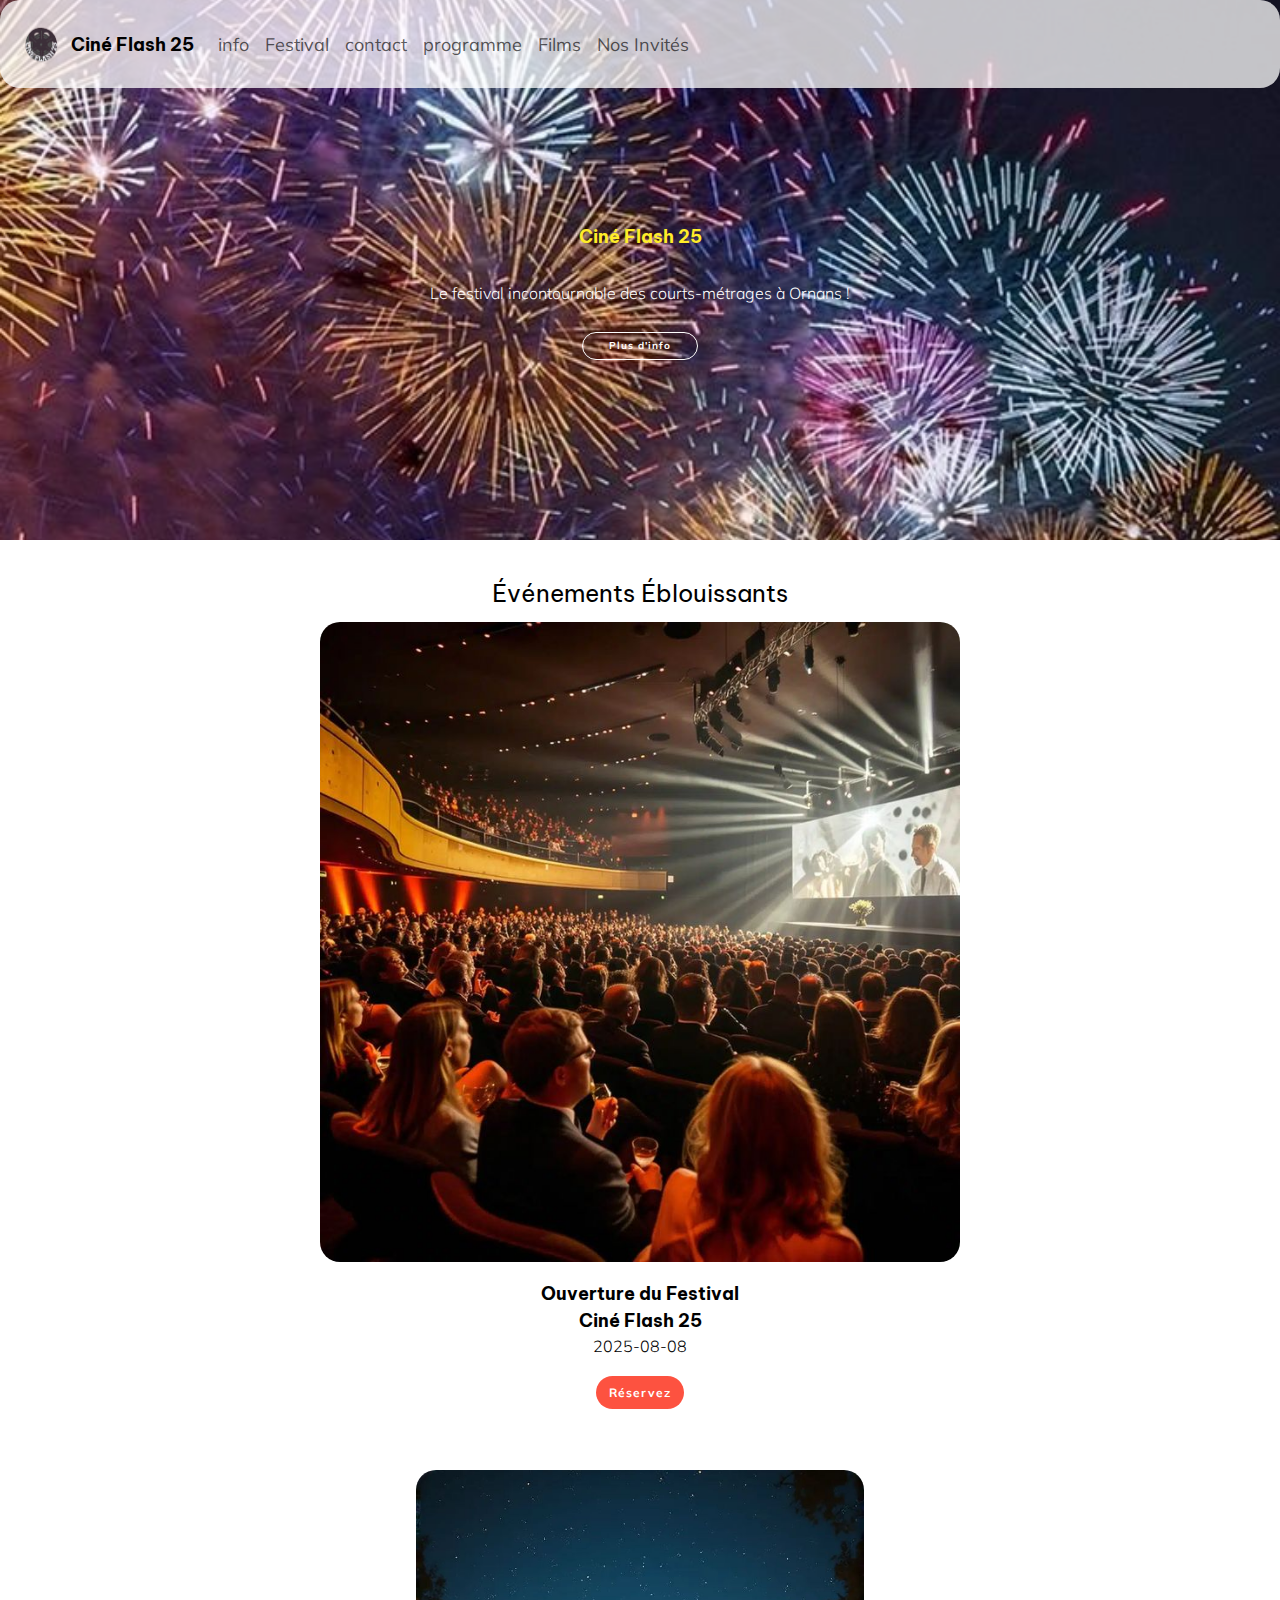
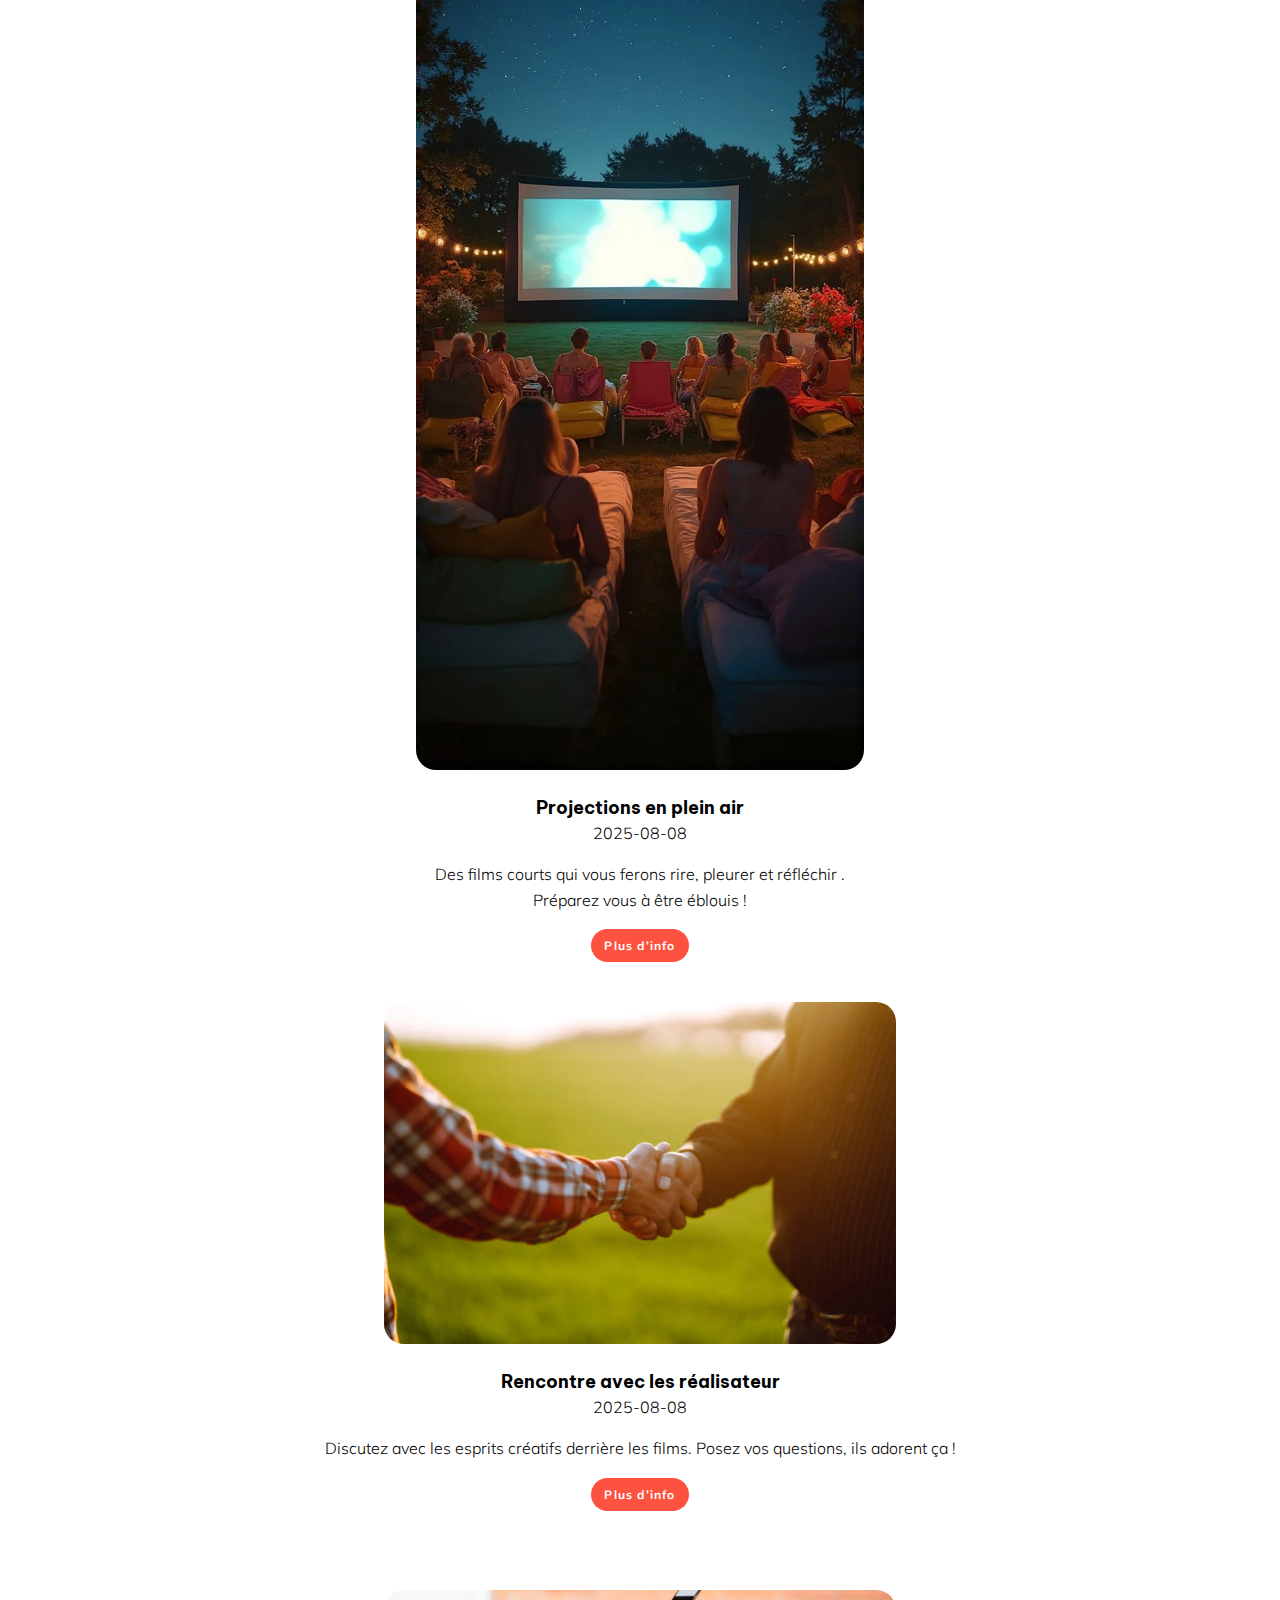
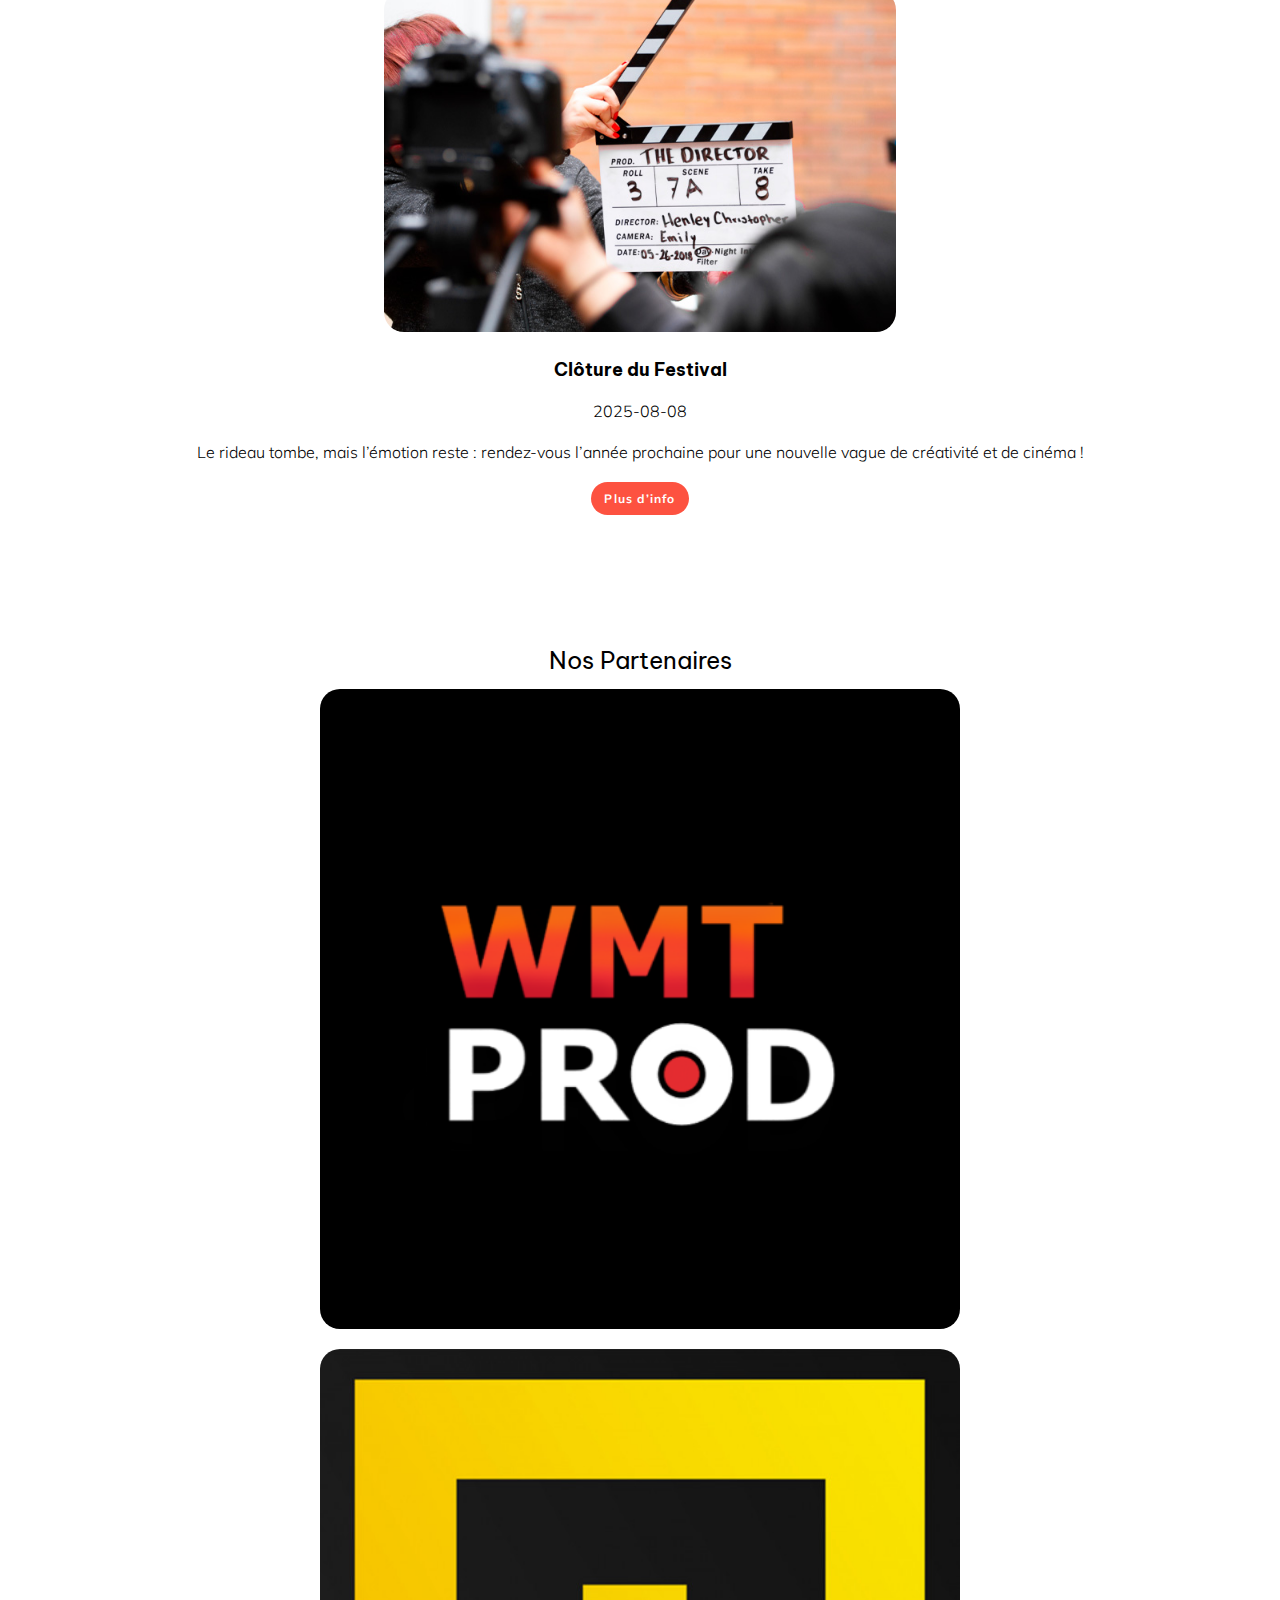
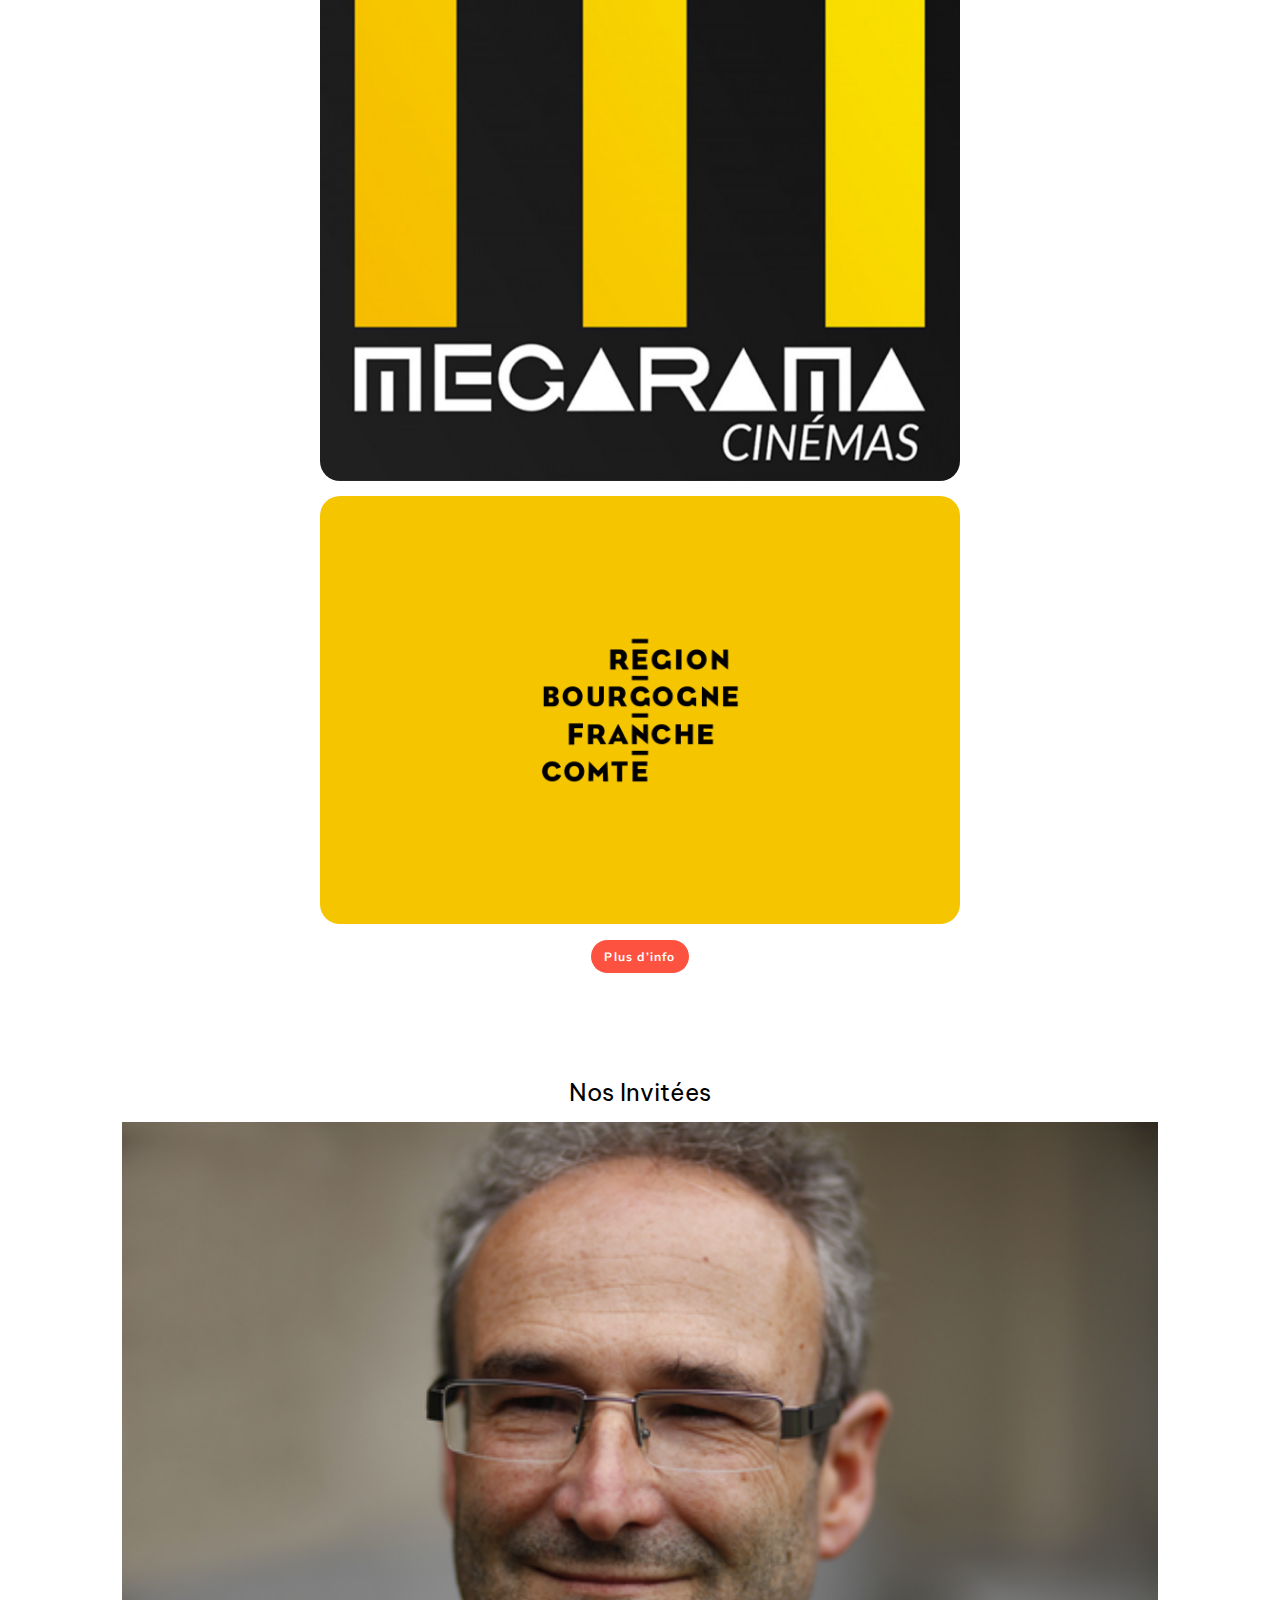
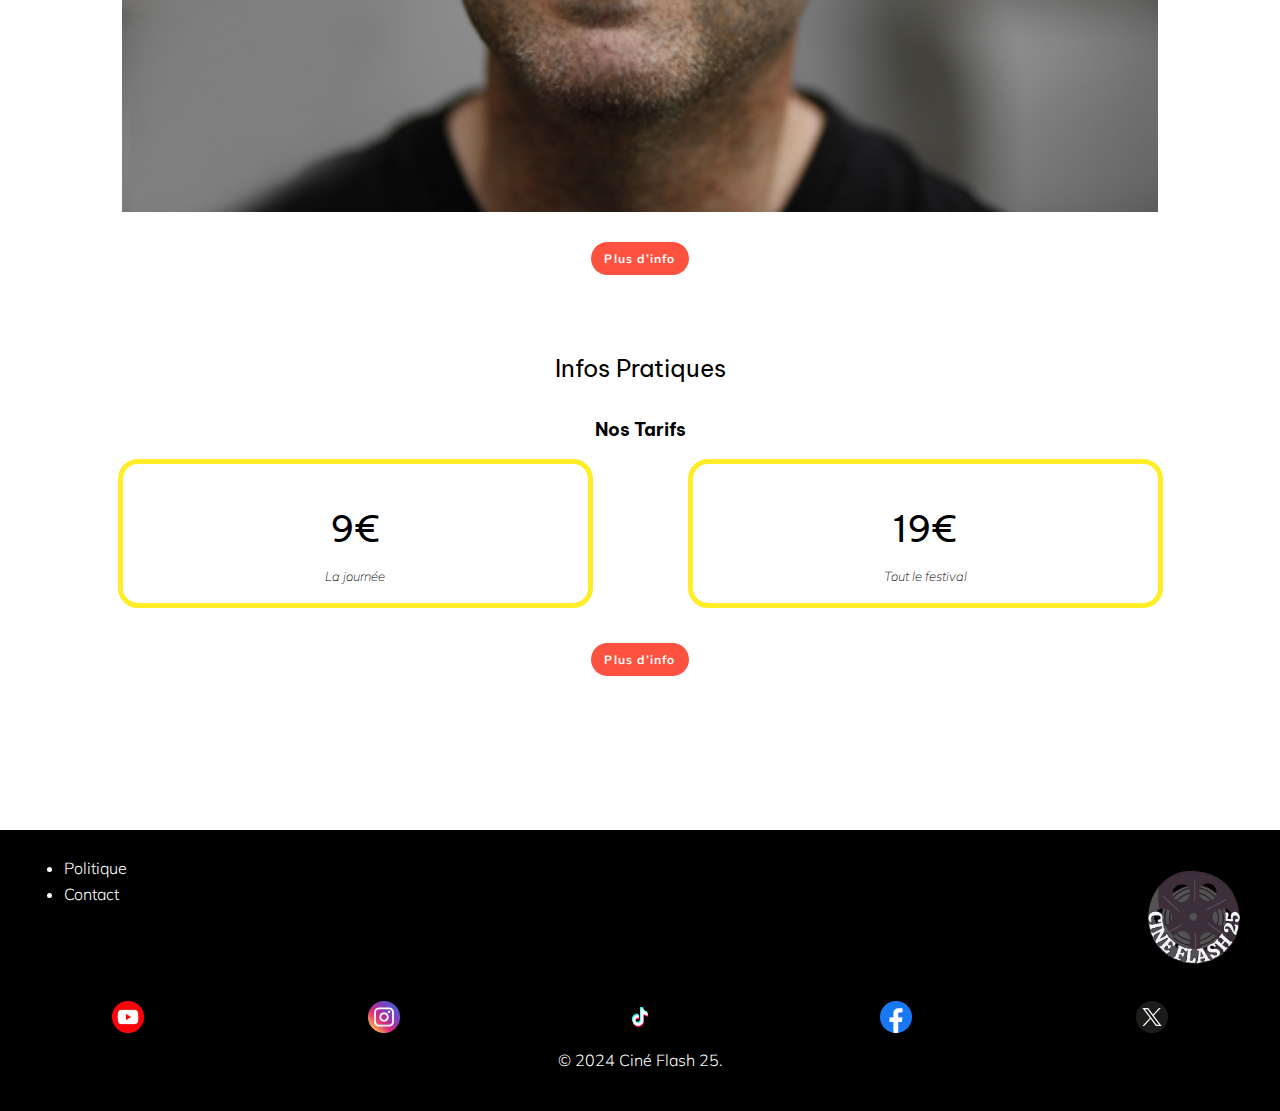
<file: index.html>
<!DOCTYPE html><html data-bs-theme="light" lang="en"><head><meta charset="utf-8"><meta name="viewport" content="width=device-width, initial-scale=1.0, shrink-to-fit=no"><title>anot</title><link rel="stylesheet" href="src/css/bootstrap.min.css"><link rel="stylesheet" href="https://fonts.googleapis.com/css?family=Be+Vietnam+Pro&amp;display=swap"><link rel="stylesheet" href="https://fonts.googleapis.com/css?family=Mulish&amp;display=swap"><link rel="stylesheet" href="src/css/styles.min.css"></head><body><header class="main-header"><nav class="navbar navbar-expand-md" style="position: sticky;"><div class="container-fluid"><a class="navbar-brand" href="/" style="display: flex;"><img class="navbar-Image me-0" src="assets/img/logo.png"><p class="navbar-title pb-0" style="margin-top: 18px;">Ciné Flash 25</p></a><button data-bs-toggle="collapse" class="navbar-toggler" data-bs-target="#navcol-1"><span class="visually-hidden">Toggle navigation</span><span class="navbar-toggler-icon"></span></button><div class="collapse navbar-collapse" id="navcol-1"><ul class="navbar-nav"><li class="nav-item"><a class="nav-link" href="Info.html">info</a></li><li class="nav-item"><a class="nav-link" href="Festival.html">Festival</a></li><li class="nav-item"><a class="nav-link" href="Contact.html">contact</a></li><li class="nav-item"><a class="nav-link" href="#">programme</a></li><li class="nav-item"><a class="nav-link" href="#">Films</a></li><li class="nav-item"><a class="nav-link" href="#">Nos Invités</a></li></ul></div></div></nav><p class="text-center navbar-text-main">Ciné Flash 25</p><p class="text-center navbar-sub-text-main"><br>Le festival incontournable des courts-métrages à Ornans !<br><br></p><div class="d-flex justify-content-center button-container-header-main"><button class="btn header-button" type="button" href = "Festival.html" >Plus d'info</button></div></header><main><div class="container text-center flex-column" id="container-1"><p id="text-1">Événements Éblouissants</p><img id="Image-1" src="assets/img/eec41e46415ce62d7fcb957b3d4f86be.jpg"><p id="text-2">Ouverture du Festival <br>Ciné Flash 25</p><p class="date">2025-08-08</p><button class="btn bouton-main" type="button">Réservez</button></div><div class="container text-center flex-column" id="container-2"><img id="Image-2" src="assets/img/438e63cf7b7380331e9f229d8ba511cf.jpg" width="170" height="341"><p id="text-3">Projections en plein air</p><p class="date">2025-08-08</p><p id="text-5">Des films courts qui vous ferons rire, pleurer et réfléchir .<br>Préparez vous à être éblouis !</p><button class="btn bouton-main" type="button">Plus d’info</button></div><div class="container text-center flex-column" id="container-3"><img id="Image-3" src="assets/img/056f4636636e2956e9f8fbf45ddb2954.jpg"><p id="text-4">Rencontre avec les réalisateur</p><p class="date">2025-08-08</p><p id="text-6">Discutez avec les esprits créatifs derrière les films. Posez vos questions, ils adorent ça !</p><button class="btn bouton-main" type="button">Plus d’info</button></div><div class="container text-center flex-column" id="container-4"><img id="Image-4" src="assets/img/054a188ad2875c3e78ca821d5c6fabf9.jpg"><p id="text-7">Clôture du Festival</p><p class="date">2025-08-08</p><p id="text-8">Le rideau tombe, mais l’émotion reste : rendez-vous l’année prochaine pour une nouvelle vague de créativité et de cinéma !</p><button class="btn bouton-main" type="button">Plus d’info</button></div><div class="container text-center flex-column" id="container-5"><p id="text-9">Nos Partenaires</p><img class="partenair-image" src="assets/img/c29124702f801218f0039b0649ef9ecf.png"><img id="partenaire-2" class="partenair-image" src="assets/img/210dffddb0c92ded9cc0291ac5707fe0.jpg"><img class="partenair-image" src="assets/img/7886c2c65dbae0ab57109e2643a3f02f.png"></div><div class="container text-center mt-3"><button class="btn bouton-main" type="button">Plus d’info</button></div><div class="container text-center flex-column" id="container-6"><p id="text-10">Nos Invitées</p><div class="carousel slide carousel-fade" data-bs-ride="carousel"><div class="carousel-inner"><div class="carousel-item active"><img class="w-100 d-block" src="assets/img/fca167f3beecdda071e73f003302f266.png" alt="Slide Image"></div><div class="carousel-item"><img class="w-100 d-block" src="assets/img/picture.jpeg" alt="Slide Image"></div><div class="carousel-item"><img class="w-100 d-block" src="assets/img/omarsy.jpg" alt="Slide Image"></div></div></div><button class="btn bouton-main" type="button">Plus d’info</button></div><div class="container text-center flex-column" id="container-7"><p id="text-11">Infos Pratiques</p><p id="text-12">Nos Tarifs</p><div class="justify-content-around row"><div class="cadre-prix col-5"><p class="text-prix">9€</p><p class="text-prix-info">La journée</p></div><div class="cadre-prix col-5"><p class="text-prix">19€</p><p class="text-prix-info">Tout le festival</p></div></div><button class="btn bouton-main button-prix" type="button">Plus d’info</button></div></main><footer><div class="d-flex justify-content-between"><ul class="footer-list"><li>Politique</li><li>Contact</li></ul><img class="footer-image" src="assets/img/logo.png"></div><div class="d-flex justify-content-around"><img src="assets/img/Group.png"><img src="assets/img/Group%20(1).png"><img src="assets/img/Group%20(2).png"><img src="assets/img/Group%20(3).png"><img src="assets/img/Group%20(4).png"></div><div class="text-center bottom-footer"><p>© 2024 Ciné Flash 25.</p></div></footer><script src="src/js/jquery.min.js"></script><script src="src/js/bootstrap.min.js"></script><script src="src/js/script.min.js"></script></body></html>
</file>
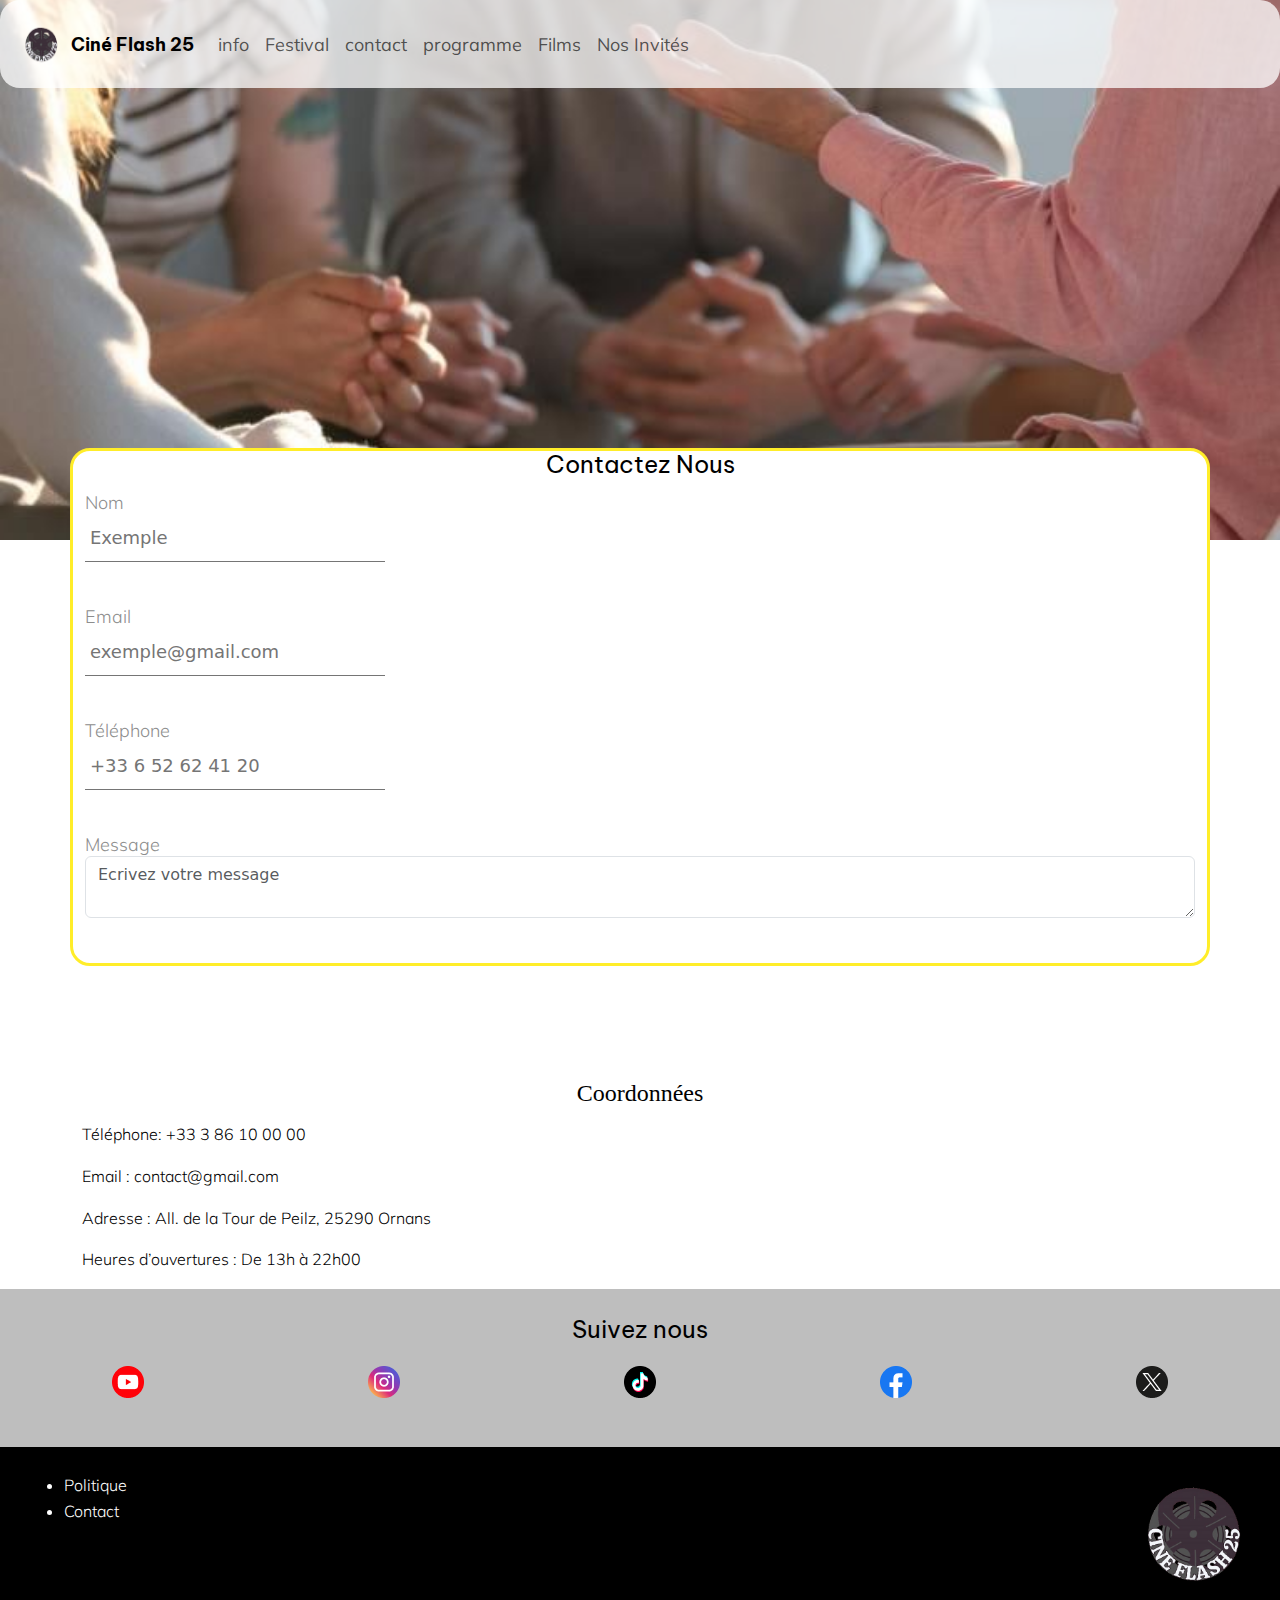
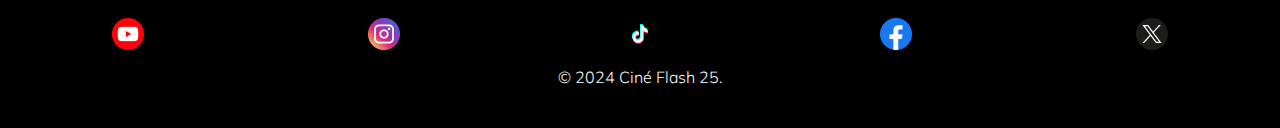
<file: Contact.html>
<!DOCTYPE html><html data-bs-theme="light" lang="en"><head><meta charset="utf-8"><meta name="viewport" content="width=device-width, initial-scale=1.0, shrink-to-fit=no"><title>anot</title><link rel="stylesheet" href="/src/css/bootstrap.min.css"><link rel="stylesheet" href="https://fonts.googleapis.com/css?family=Be+Vietnam+Pro&amp;display=swap"><link rel="stylesheet" href="https://fonts.googleapis.com/css?family=Mulish&amp;display=swap"><link rel="stylesheet" href="/src/css/styles.min.css"></head><body><header class="main-header contact-header"><nav class="navbar navbar-expand-md" style="position: sticky;"><div class="container-fluid"><a class="navbar-brand" href="/" style="display: flex;"><img class="navbar-Image me-0" src="assets/img/logo.png"><p class="navbar-title pb-0" style="margin-top: 18px;">Ciné Flash 25</p></a><button data-bs-toggle="collapse" class="navbar-toggler" data-bs-target="#navcol-1"><span class="visually-hidden">Toggle navigation</span><span class="navbar-toggler-icon"></span></button><div class="collapse navbar-collapse" id="navcol-1"><ul class="navbar-nav"><li class="nav-item"><a class="nav-link" href="Info.html">info</a></li><li class="nav-item"><a class="nav-link" href="Festival.html">Festival</a></li><li class="nav-item"><a class="nav-link" href="Contact.html">contact</a></li><li class="nav-item"><a class="nav-link" href="#">programme</a></li><li class="nav-item"><a class="nav-link" href="#">Films</a></li><li class="nav-item"><a class="nav-link" href="#">Nos Invités</a></li></ul></div></div></nav><div class="contact-replissage container"><p class="text-center contact-text">Contactez Nous</p><p class="info-remp-text">Nom</p><div class="group">      
    <input placeholder="Exemple" type="text" required>
    <span class="highlight"></span>
    <span class="bar"></span>
</div>


<p class="info-remp-text">Email</p><div class="group">      
    <input placeholder="exemple@gmail.com" type="text" required>
    <span class="highlight"></span>
    <span class="bar"></span>
</div>


<p class="info-remp-text">Téléphone</p><div class="group">      
    <input placeholder="+33 6 52 62 41 20" type="text" required>
    <span class="highlight"></span>
    <span class="bar"></span>
</div>


<p class="info-remp-text">Message</p><div class="group">      
    <textarea class="form-control" maxlenght="50" type="text" placeholder="Ecrivez votre message" required></textarea>
    <span class="highlight"></span>
    <span class="bar"></span>
</div>


</div></header><main><div class="flex-column container coordonne-container"><p class="coordonne-titre">Coordonnées</p><p class="coordonne-text">Téléphone: +33 3 86 10 00 00</p><p class="coordonne-text">Email : contact@gmail.com</p><p class="coordonne-text">Adresse : All. de la Tour de Peilz, 25290 Ornans</p><p class="coordonne-text">Heures d’ouvertures : De 13h à 22h00</p></div><div class="text-center flex-column justify-content-center suivi-container"><p class="suivi-text">Suivez nous</p><div class="d-flex justify-content-around pt-2 pb-5"><img src="assets/img/Group.png"><img src="assets/img/Group%20(1).png"><img src="assets/img/Group%20(2).png"><img src="assets/img/Group%20(3).png"><img src="assets/img/Group%20(4).png"></div></div></main><footer><div class="d-flex justify-content-between"><ul class="footer-list"><li>Politique</li><li>Contact</li></ul><img class="footer-image" src="assets/img/logo.png"></div><div class="d-flex justify-content-around"><img src="assets/img/Group.png"><img src="assets/img/Group%20(1).png"><img src="assets/img/Group%20(2).png"><img src="assets/img/Group%20(3).png"><img src="assets/img/Group%20(4).png"></div><div class="text-center bottom-footer"><p>© 2024 Ciné Flash 25.</p></div></footer><script src="/src/js/jquery.min.js"></script><script src="/src/js/bootstrap.min.js"></script><script src="/src/js/script.min.js"></script></body></html>
</file>
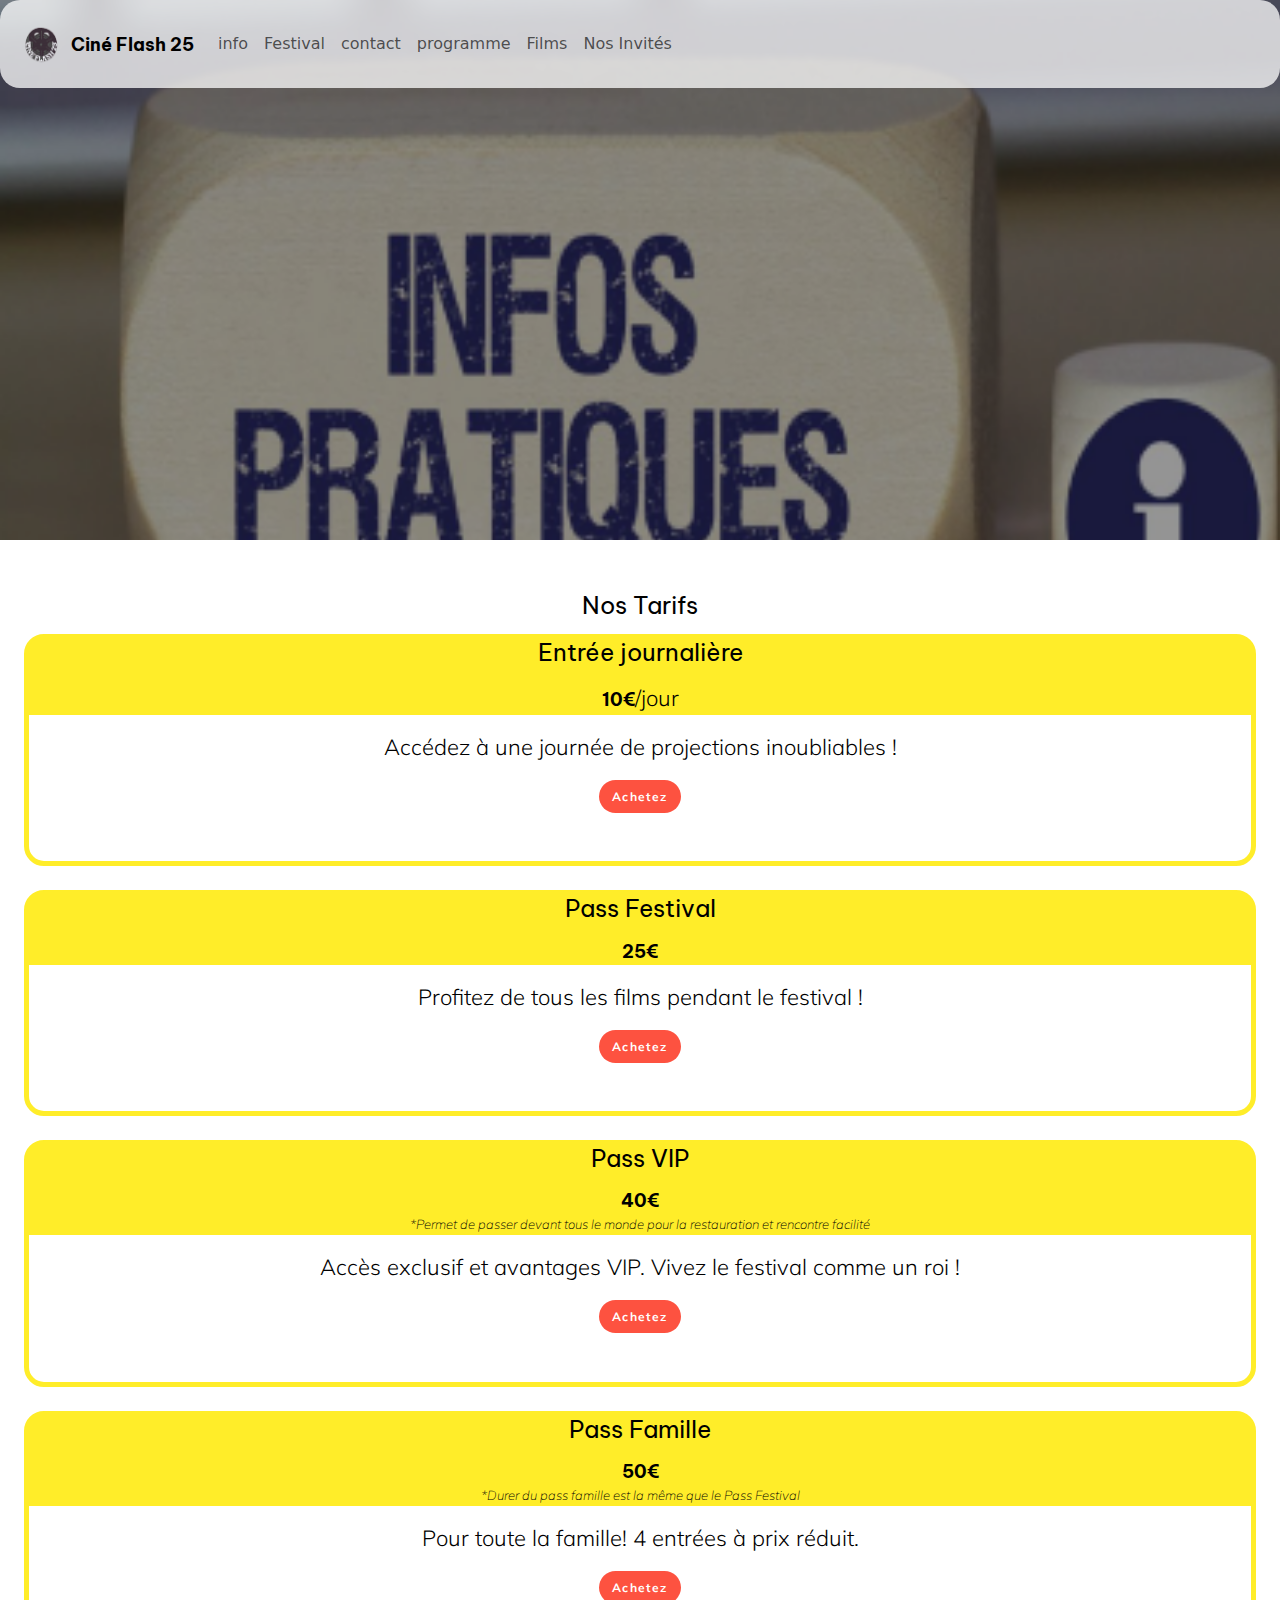
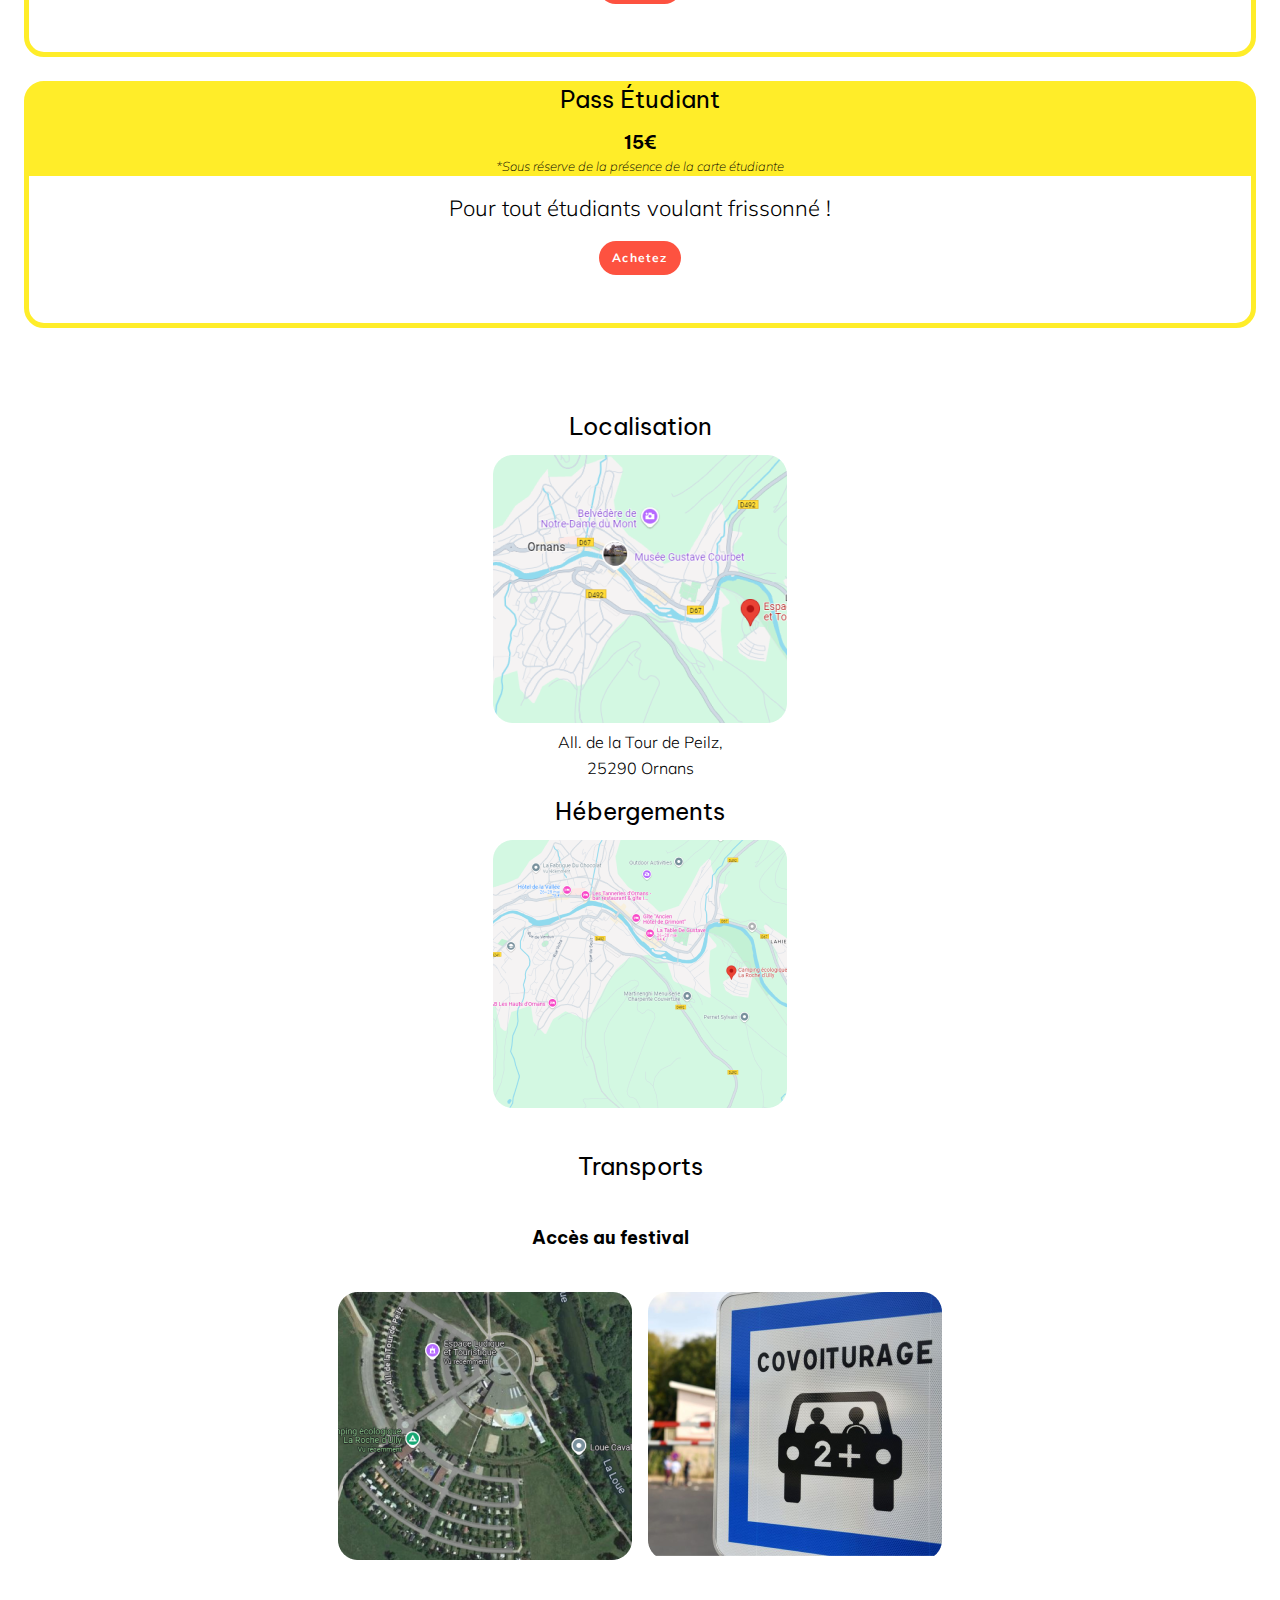
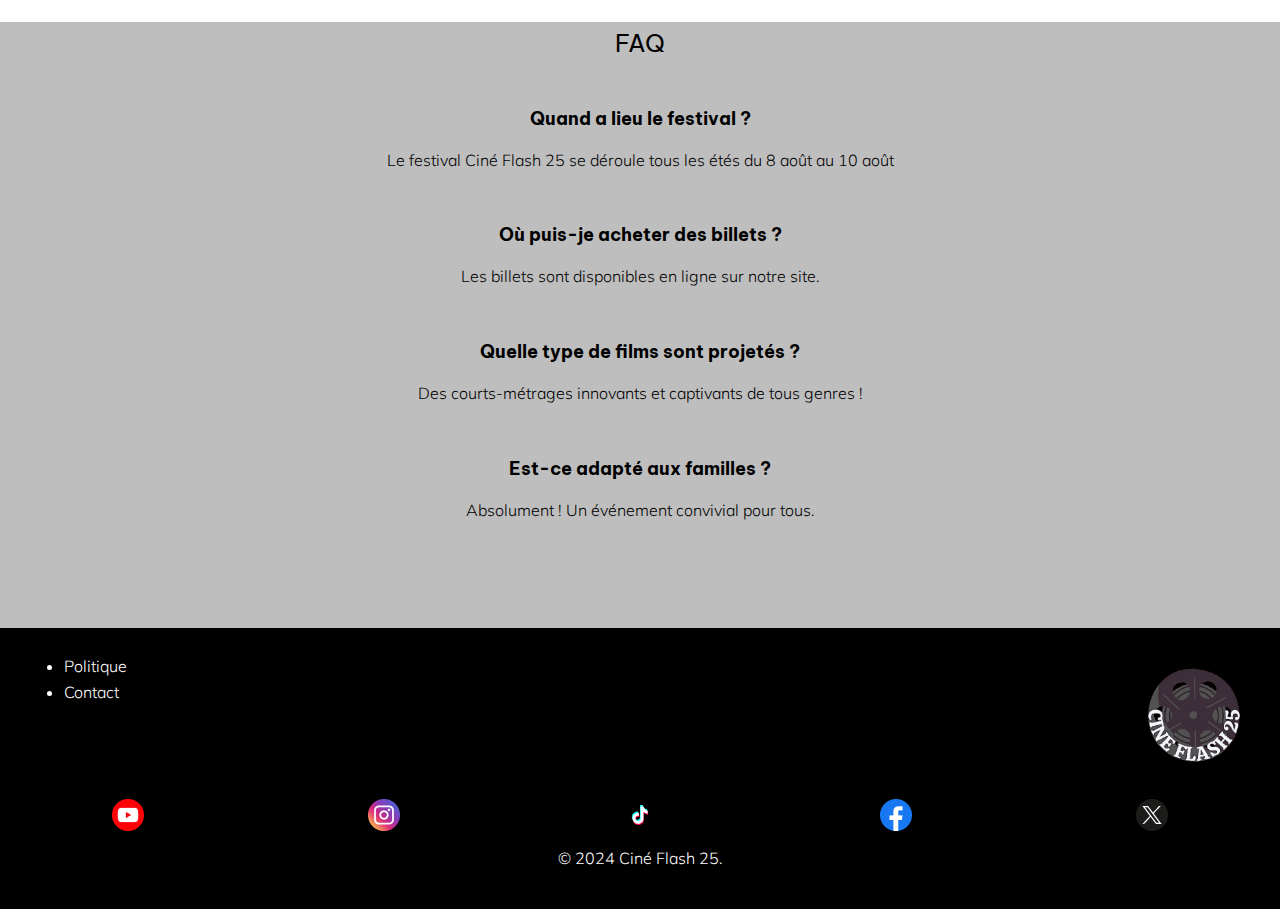
<file: Info.html>
<!DOCTYPE html><html data-bs-theme="light" lang="en"><head><meta charset="utf-8"><meta name="viewport" content="width=device-width, initial-scale=1.0, shrink-to-fit=no"><title>anot</title><link rel="stylesheet" href="src/css/bootstrap.min.css"><link rel="stylesheet" href="https://fonts.googleapis.com/css?family=Be+Vietnam+Pro&amp;display=swap"><link rel="stylesheet" href="https://fonts.googleapis.com/css?family=Mulish&amp;display=swap"><link rel="stylesheet" href="src/css/styles.min.css"></head><body><header class="info-header"><nav class="navbar navbar-expand-md" style="position: sticky;"><div class="container-fluid"><a class="navbar-brand" href="/" style="display: flex;"><img class="navbar-Image me-0" src="assets/img/logo.png"><p class="navbar-title pb-0" style="margin-top: 18px;">Ciné Flash 25</p></a><button data-bs-toggle="collapse" class="navbar-toggler" data-bs-target="#navcol-2"><span class="visually-hidden">Toggle navigation</span><span class="navbar-toggler-icon"></span></button><div class="collapse navbar-collapse" id="navcol-2"><ul class="navbar-nav"><li class="nav-item"><a class="nav-link" href="Info.html">info</a></li><li class="nav-item"><a class="nav-link" href="Festival.html">Festival</a></li><li class="nav-item"><a class="nav-link" href="Contact.html">contact</a></li><li class="nav-item"><a class="nav-link" href="#">programme</a></li><li class="nav-item"><a class="nav-link" href="#">Films</a></li><li class="nav-item"><a class="nav-link" href="#">Nos Invités</a></li></ul></div></div></nav></header><main><div class="text-center flex-column" id="div-1"><p id="text-13">Nos Tarifs</p><div class="cadre-prix mx-4"><div class="interieur-prix"><p class="type-pass">Entrée journalière</p><p class="text-prix-infoPratique" style="display: inline;">10€</p><p id="text-14" style="display: inline;">/jour</p></div><p class="info-achat">Accédez à une journée de projections inoubliables !</p><button class="btn bouton-main" type="button" style="margin-bottom:48.18px;">Achetez</button></div><div class="cadre-prix mx-4 my-4"><div class="interieur-prix"><p class="type-pass">Pass Festival</p><p class="text-prix-infoPratique" style="display: inline;">25€</p></div><p class="info-achat">Profitez de tous les films pendant le festival !</p><button class="btn bouton-main" type="button" style="margin-bottom:48.18px;">Achetez</button></div><div class="cadre-prix mx-4"><div class="interieur-prix"><p class="type-pass">Pass VIP</p><p class="text-prix-infoPratique" style="display: inline;">40€</p><p class="asterion">*Permet de passer devant tous le monde pour la restauration et rencontre facilité</p></div><p class="info-achat">Accès exclusif et avantages VIP. Vivez le festival comme un roi !</p><button class="btn bouton-main" type="button" style="margin-bottom:48.18px;">Achetez</button></div><div class="cadre-prix mx-4 my-4"><div class="interieur-prix"><p class="type-pass">Pass Famille</p><p class="text-prix-infoPratique" style="display: inline;">50€</p><p class="asterion">*Durer du pass famille est la même que le Pass Festival</p></div><p class="info-achat">Pour toute la famille! 4 entrées à prix réduit.</p><button class="btn bouton-main" type="button" style="margin-bottom:48.18px;">Achetez</button></div><div class="cadre-prix mx-4"><div class="interieur-prix"><p class="type-pass">Pass Étudiant</p><p class="text-prix-infoPratique" style="display: inline;">15€</p><p class="asterion">*Sous réserve de la présence de la carte étudiante</p></div><p class="info-achat">Pour tout étudiants voulant frissonné !</p><button class="btn bouton-main" type="button" style="margin-bottom:48.18px;">Achetez</button></div></div><div class="text-center flex-column" id="container-8"><p class="localisation-text">Localisation</p><img class="localisation-image" src="assets/img/Rectangle%2092.png"><p class="adress">All. de la Tour de Peilz, <br>25290 Ornans</p></div><div class="text-center flex-column"><p class="localisation-text">Hébergements</p><img class="localisation-image" src="assets/img/Rectangle%2093.png"></div><div class="text-center flex-column"><p class="transport-titre">Transports</p><p class="text-transport">Accès au festival</p><img class="transport-image me-0 me-3" src="assets/img/Rectangle%2094.png"><img class="transport-image" src="assets/img/Rectangle%2095.png"></div><div class="text-center faq-container container-fluid"><p class="faq-titre pt-2">FAQ</p><p class="faq-partie mt-5">Quand a lieu le festival ?</p><p class="faq-text">Le festival Ciné Flash 25 se déroule tous les étés du 8 août au 10 août</p><p class="faq-partie mt-5">Où puis-je acheter des billets ?</p><p class="faq-text">Les billets sont disponibles en ligne sur notre site.</p><p class="faq-partie mt-5">Quelle type de films sont projetés ?</p><p class="faq-text">Des courts-métrages innovants et captivants de tous genres !</p><p class="faq-partie mt-5">Est-ce adapté aux familles ?</p><p class="faq-text">Absolument ! Un événement convivial pour tous.</p></div></main><footer><div class="d-flex justify-content-between"><ul class="footer-list"><li>Politique</li><li>Contact</li></ul><img class="footer-image" src="assets/img/logo.png"></div><div class="d-flex justify-content-around"><img src="assets/img/Group.png"><img src="assets/img/Group%20(1).png"><img src="assets/img/Group%20(2).png"><img src="assets/img/Group%20(3).png"><img src="assets/img/Group%20(4).png"></div><div class="text-center bottom-footer"><p>© 2024 Ciné Flash 25.</p></div></footer><script src="src/js/jquery.min.js"></script><script src="src/js/bootstrap.min.js"></script><script src="src/js/script.min.js"></script></body></html>
</file>
<file: src/css/styles.min.css>
.carousel{margin-bottom:0;padding:0 40px 30px}@media (min-width:768px){.carousel-inner .carousel-item-next,.carousel-inner .carousel-item-prev{position:relative;transform:translate3d(0,0,0)}.active.carousel-item-left+.carousel-item-next.carousel-item-left,.carousel-item-next.carousel-item-left+.carousel-item,.carousel-item-next.carousel-item-left+.carousel-item+.carousel-item,.carousel-item-next.carousel-item-left+.carousel-item+.carousel-item+.carousel-item,.carousel-item-next.carousel-item-left+.carousel-item+.carousel-item+.carousel-item+.carousel-item{position:relative;transform:translate3d(-100%,0,0);visibility:visible}.carousel-inner .carousel-item-prev.carousel-item-right{position:absolute;top:0;left:0;z-index:-1;display:block;visibility:visible}.active.carousel-item-right+.carousel-item-prev.carousel-item-right,.carousel-item-prev.carousel-item-right+.carousel-item,.carousel-item-prev.carousel-item-right+.carousel-item+.carousel-item,.carousel-item-prev.carousel-item-right+.carousel-item+.carousel-item+.carousel-item,.carousel-item-prev.carousel-item-right+.carousel-item+.carousel-item+.carousel-item+.carousel-item{position:relative;transform:translate3d(100%,0,0);display:block;visibility:visible}.carousel-inner .active,.carousel-inner .active+.carousel-item,.carousel-inner .active+.carousel-item+.carousel-item,.carousel-inner .active+.carousel-item+.carousel-item+.carousel-item{display:block}.carousel-inner .carousel-item.active:not(.carousel-item-right):not(.carousel-item-left),.carousel-inner .carousel-item.active:not(.carousel-item-right):not(.carousel-item-left)+.carousel-item,.carousel-inner .carousel-item.active:not(.carousel-item-right):not(.carousel-item-left)+.carousel-item+.carousel-item,.carousel-inner .carousel-item.active:not(.carousel-item-right):not(.carousel-item-left)+.carousel-item+.carousel-item+.carousel-item{transition:none}.carousel-inner .active.carousel-item+.carousel-item+.carousel-item+.carousel-item+.carousel-item{position:absolute;top:0;right:-25%;z-index:-1;display:block;visibility:visible}}.group{position:relative;margin-bottom:45px}input{font-size:18px;padding:10px 10px 10px 5px;display:block;width:300px;border:none;border-bottom:1px solid #757575}input:focus{outline:0}label{color:#999;font-size:18px;font-weight:400;position:absolute;pointer-events:none;left:5px;top:10px;transition:.2s}input:focus~label,input:valid~label{top:-20px;font-size:14px;color:#5264ae}.bar{position:relative;display:block;width:300px}.bar:after,.bar:before{content:'';height:2px;width:0;bottom:1px;position:absolute;background:#5264ae;transition:.2s}.bar:before{left:50%}.bar:after{right:50%}input:focus~.bar:after,input:focus~.bar:before{width:50%}.highlight{position:absolute;height:60%;width:100px;top:25%;left:0;pointer-events:none;opacity:.5}input:focus~.highlight{animation:.3s inputHighlighter}.bs-icon{--bs-icon-size:.75rem;display:flex;flex-shrink:0;justify-content:center;align-items:center;font-size:var(--bs-icon-size);width:calc(var(--bs-icon-size) * 2);height:calc(var(--bs-icon-size) * 2);color:var(--bs-primary)}.bs-icon-xs{--bs-icon-size:1rem;width:calc(var(--bs-icon-size) * 1.5);height:calc(var(--bs-icon-size) * 1.5)}.bs-icon-sm{--bs-icon-size:1rem}.bs-icon-md{--bs-icon-size:1.5rem}.bs-icon-lg{--bs-icon-size:2rem}.bs-icon-xl{--bs-icon-size:2.5rem}.bs-icon.bs-icon-primary{color:var(--bs-white);background:var(--bs-primary)}.bs-icon.bs-icon-primary-light{color:var(--bs-primary);background:rgba(var(--bs-primary-rgb),.2)}.bs-icon.bs-icon-semi-white{color:var(--bs-primary);background:rgba(255,255,255,.5)}.bs-icon.bs-icon-rounded{border-radius:.5rem}.bs-icon.bs-icon-circle{border-radius:50%}.navbar{border-radius:20px;background:rgba(255,255,255,.75)}.navbar-Image{height:62px;width:59px}.main-header{background:url("../../assets/img/e37d33c72ef1cafcfbfd078e4da25b44.jpg") center/cover;height:60vh}.faq-partie,.navbar-title,.nom-equipe,.text-prix-infoPratique{color:#000;font-size:18px;font-family:'Be Vietnam Pro';font-weight:700;line-height:27px;word-wrap:break-word}#navcol-1{font-family:mulish;font-size:18px}#container-1,#container-3{margin-top:40px}#text-1{color:#000;font-size:24px;font-family:'Be Vietnam Pro';font-weight:400;line-height:26px;word-wrap:break-word}#Image-1{height:auto;width:50vw;border-radius:20px}#text-2{color:#000;font-size:18px;font-family:'Be Vietnam Pro';font-weight:700;line-height:27px;word-wrap:break-word;margin-top:2vh;margin-bottom:0}.date{color:#000;font-size:16px;font-family:Mulish;font-weight:300;line-height:25.6px;word-break:break-word}.bouton-main{color:#fff;font-size:12px;font-family:Mulish;font-weight:700;line-height:19.2px;letter-spacing:1.2px;word-wrap:break-word;background-color:#fd5240;border-radius:20px}.bouton-main:hover{background-color:#fd5240;color:#fff}#Image-2{width:auto;height:100vh;border-radius:20px}#container-2{margin-top:61px}#text-3,#text-4{color:#000;font-size:18px;font-family:'Be Vietnam Pro';font-weight:700;line-height:27px;word-wrap:break-word;margin-bottom:0;margin-top:24px}#Image-3,#Image-4{height:auto;width:40vw;border-radius:20px}#text-5{color:#000;font-size:16px;font-family:Mulish;font-weight:300;line-height:25.3px;word-wrap:break-word}#text-6,#text-8,.charte-text,.coordonne-text,.faq-text,.histoire-text,.metier-equipe{color:#000;font-size:16px;font-family:Mulish;font-weight:300;line-height:25.6px;word-wrap:break-word}#container-4{margin-top:79px}#text-7{color:#000;font-size:18px;font-family:'Be Vietnam Pro';font-weight:700;line-height:27px;word-wrap:break-word;margin-top:24px}#container-5{margin-top:132px}#text-10,#text-13,#text-9,.charte-titre,.contact-text,.equipe-titre,.faq-titre,.histoire-titre,.localisation-text,.type-pass{color:#000;font-size:24px;font-family:'Be Vietnam Pro';font-weight:400;line-height:26.4px;word-wrap:break-word}.partenair-image{border-radius:20px;height:auto;width:50vw}#partenaire-2{margin-top:20px;margin-bottom:15px}#container-6{margin-top:106px}#container-7{margin-top:80px}#text-11{color:#000;font-size:24px;font-family:'Be Vietnam Pro';font-weight:400;line-height:26.4px;word-wrap:break-word;margin-bottom:0}#text-12{color:#000;font-size:18px;font-family:'Be Vietnam Pro';font-weight:700;line-height:27px;word-wrap:break-word;margin-top:35px}.cadre-prix{border-radius:20px;border:5px solid #ffed29}.text-prix{color:#000;font-size:36px;font-family:'Be Vietnam Pro';font-weight:400;line-height:39.6px;word-wrap:break-word;margin-top:46px}.asterion,.text-prix-info{color:#000;font-size:13px;font-family:Mulish;font-style:italic;font-weight:200;line-height:20.8px;word-wrap:break-word}.button-prix{margin-top:35px;margin-bottom:154px}footer{background-color:#000}.bottom-footer>p,.footer-list>li{color:#fff;font-size:16px;font-family:Mulish;font-weight:300;line-height:25.6px;word-wrap:break-word}.footer-list{margin-top:26px;margin-left:32px;display:inline-block}.footer-image{height:19vh;width:auto}.bottom-footer{margin-top:13.97px;padding-bottom:21px}.info-header{background:url("../../assets/img/Rectangle%2090.png") center/cover;height:60vh}#div-1{margin-top:52px}.interieur-prix{background-color:#ffed29;border-top-left-radius:10px;border-top-right-radius:10px}#text-14{color:#000;font-size:22px;font-family:Mulish;font-weight:300;line-height:33px;word-wrap:break-word}.info-achat{margin-top:16px;color:#000;font-size:22px;font-family:Mulish;font-weight:300;line-height:33px;word-wrap:break-word}#container-8{margin-top:85.32px}#image-10{height:auto;width:70vw}.adress{color:#000;font-size:16px;font-family:Mulish;font-weight:300;line-height:25.6px;word-wrap:break-word;margin-top:7px}.transport-titre{color:#000;font-size:24px;font-family:'Be Vietnam Pro';font-weight:400;line-height:26.4px;word-wrap:break-word;margin-top:45px}.text-transport{color:#000;font-size:18px;font-family:'Be Vietnam Pro';font-weight:700;line-height:27px;word-wrap:break-word;margin-right:60px;margin-top:45px}.transport-image{margin-top:25px}.faq-container{margin-top:62px;background-color:#bebebe;padding-bottom:89px}.navbar-toggler:focus{box-shadow:0 0}.navbar-text-main{color:#ffed29;font-size:18px;font-family:'Be Vietnam Pro';font-weight:700;line-height:27px;word-wrap:break-word;margin-top:15vh;margin-bottom:5px}.navbar-sub-text-main{color:#fff;font-size:16px;font-family:Mulish;font-weight:300;line-height:25.6px;word-wrap:break-word;margin-bottom:0}.header-button{color:#fff;font-size:10px;font-family:Mulish;font-weight:700;line-height:16px;letter-spacing:1px;word-wrap:break-word;padding:5px 26px;border-radius:24px;border:1px solid #fff}.header-button:hover{color:#fff;font-size:10px;font-family:Mulish;font-weight:700;line-height:16px;letter-spacing:1px;word-wrap:break-word}.contact-header{background:url("../../assets/img/clipboard-image.png") 0/cover}.contact-replissage{background-color:#fff;border-radius:20px;border:3px solid #ffed29;margin-top:40vh}.info-remp-text{color:#8d8d8d;font-size:18px;font-family:Mulish;font-weight:300;line-height:20.8px;word-wrap:break-word;margin-bottom:0}.input-exemple{color:#8d8d8d;font-size:13px;font-family:Mulish;font-weight:300;line-height:20.8px;word-wrap:break-word}.coordonne-container{margin-top:80vh}@media (min-height:900px){.coordonne-container{margin-top:50vh}}@media (min-height:200px) and (max-height:900px){.coordonne-container{margin-top:60vh}}.coordonne-titre{text-align:center;color:#000;font-size:24px;font-family:'Be Vietname Pro';font-weight:400;line-height:26.4px;word-wrap:break-word}.suivi-container{background:#bebebe}.suivi-text{color:#000;font-size:24px;font-family:'Be Vietnam Pro';font-weight:400;line-height:26.4px;word-wrap:break-word;padding-top:27px}.apropos-header{background-size:cover;background-image:url("../../assets/img/clipboard-image-1.png")}.equipe-image{border-radius:20px;height:auto;width:30vw}.chart-container{background-color:#bebebe}
</file>
